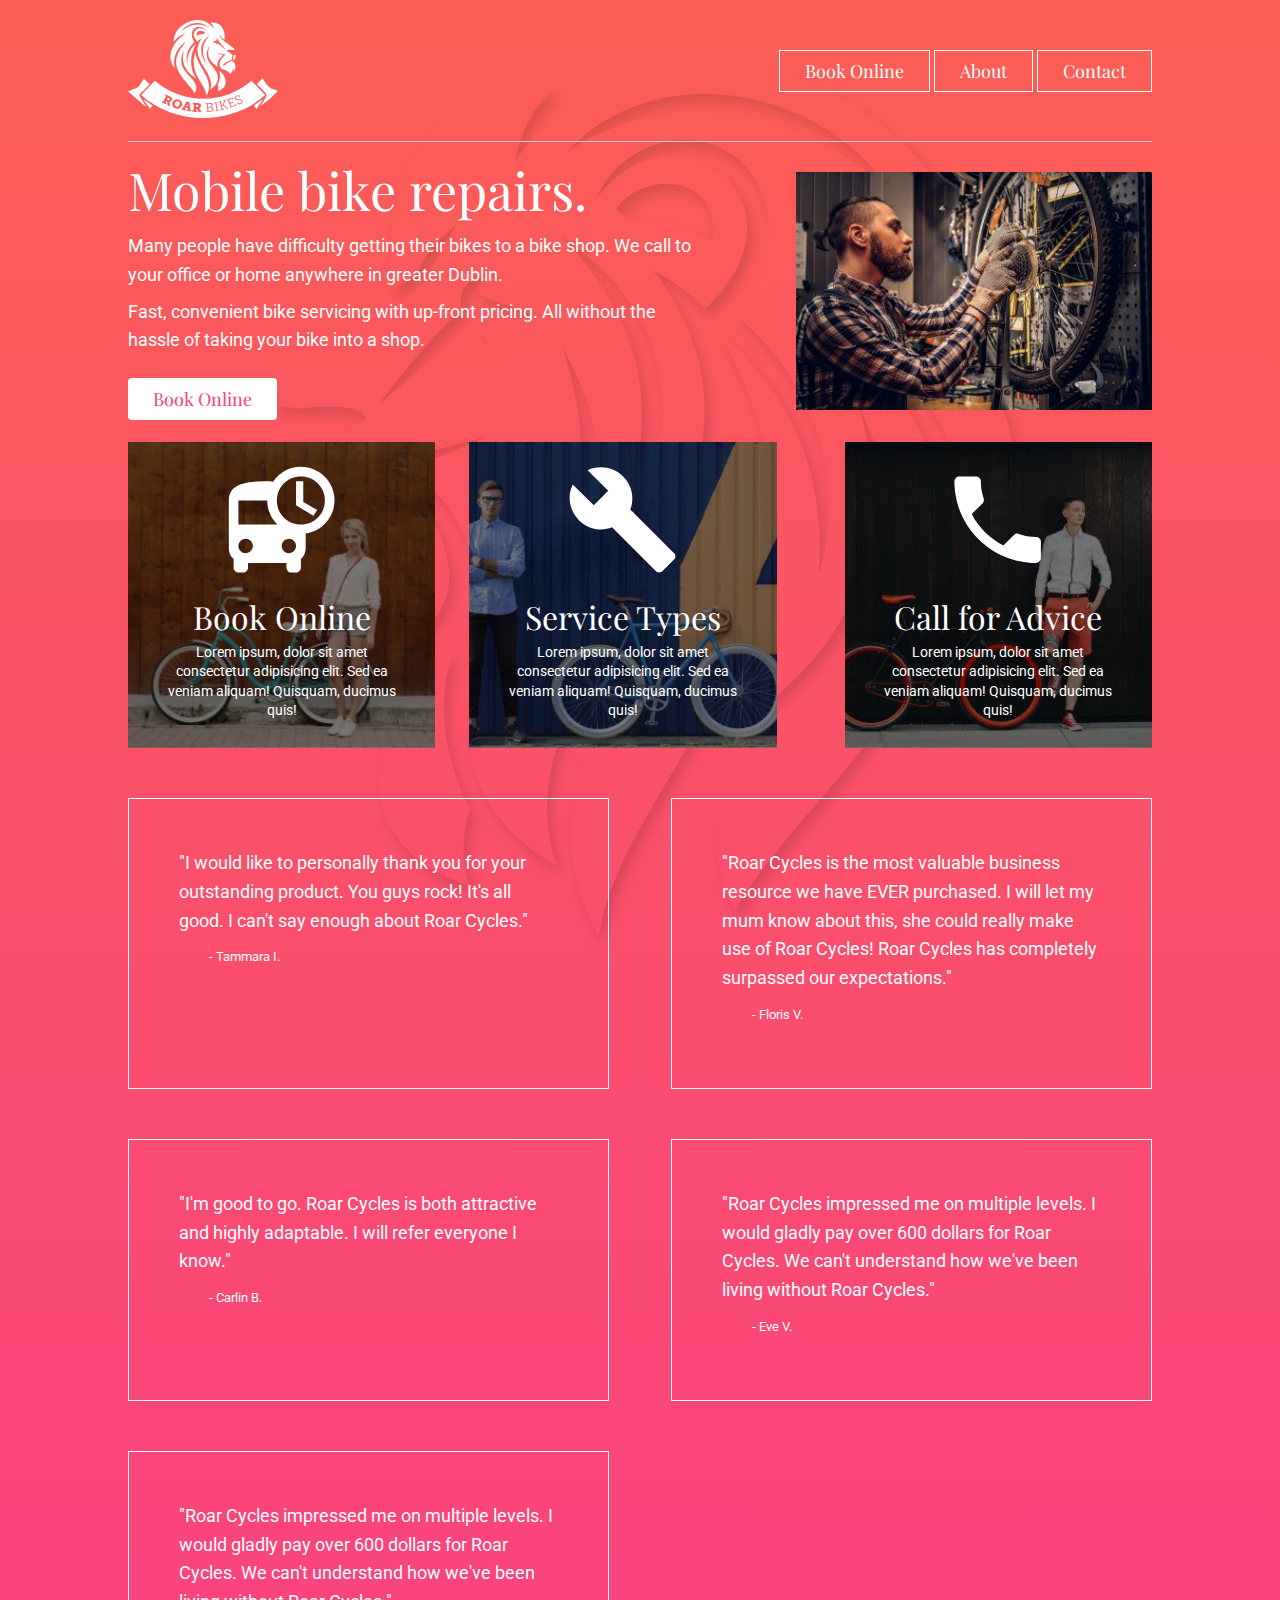
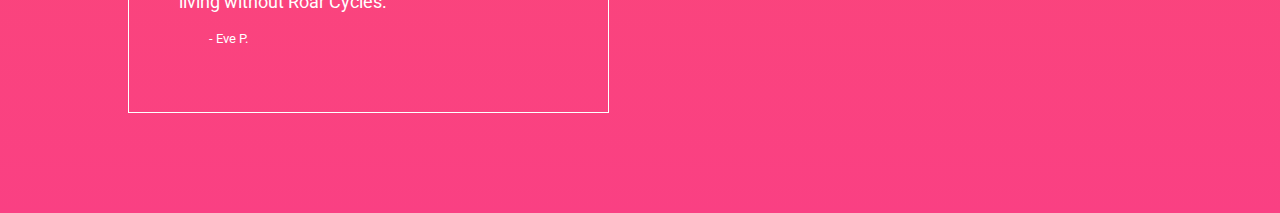
<file: index.html>
<!DOCTYPE html>
<html lang="en">
<head>
    <meta charset="UTF-8">
    <meta name="viewport" content="width=device-width, initial-scale=1.0">
    <meta http-equiv="X-UA-Compatible" content="ie=edge">
    <title>Roar Cycle - Bike Repairs in Dublin</title>

    <!-- This is Eric Meyers CSS reset -->
    <link rel="stylesheet" href="css-reset.css">
  
    <!-- This is my own style sheet -->
    <link rel="stylesheet" href="style.css">
    <link href="https://fonts.googleapis.com/css?family=Playfair+Display|Roboto:300&display=swap" rel="stylesheet">
    <link rel="stylesheet" href="https://use.fontawesome.com/releases/v5.8.2/css/all.css" integrity="sha384-oS3vJWv+0UjzBfQzYUhtDYW+Pj2yciDJxpsK1OYPAYjqT085Qq/1cq5FLXAZQ7Ay" crossorigin="anonymous">

</head>
<body>
    <div class="container">
        <header>
            <div class="logo">
                <a href="index.html">
                <img src="images/logo-roar-bikes.svg" alt="logo for bike repair in dublin">
            </a>
            </div>
            <nav>
                <div  class="navButton">
                    <a href="#">Book Online</a>
                    <div class="dropdown">
                        <div  class="navButton">
                            <a href="#">Onsite Service</a>
                        </div>
                    
                        <div  class="navButton">
                            <a href="#">Parts Delivery</a>
                        </div>
                        <div  class="navButton">
                            <a href="#">Request Callback</a>
                        </div>
                    </div>


                </div>
                <div  class="navButton">
                    <a href="#">About</a>
                </div>
                <div class="navButton">
                    <a href="contact.html">Contact</a>
                </div>
                      
            </nav>
        </header>
        <main>
            <div class="herobox1">
                <h1>Mobile bike repairs.</h1>
                <p>Many people have difficulty getting their bikes to a bike shop. We call to your office or home anywhere in greater Dublin.</p>
                <p> Fast, convenient bike servicing with up-front pricing. All without the hassle of taking your bike into a shop.</p>
                <a href="testPage.html" class="Button">Book Online</a>
            </div>
            <div class="herobox2">
                <img src="images/image-bike-repair-service.jpg" alt="Person servicing a bike in dublin">
             </div>
        </main>


        <div class="cards">
            <div class="card1">
                    <a href="#">
                    <!-- <i class="fas fa-motorcycle"></i> -->
                    <img src="images/icon1-delivery.png" alt="">
                <h2>Book Online</h2>
                <p>Lorem ipsum, dolor sit amet consectetur adipisicing elit. Sed ea veniam aliquam! Quisquam, ducimus quis!</p>
            </a>
            </div>
            <div class="card2">
                    <a href="#">
                    <img src="images/icon2-wrench.png" alt="">
                <h2>Service Types</h2>
                <p>Lorem ipsum, dolor sit amet consectetur adipisicing elit. Sed ea veniam aliquam! Quisquam, ducimus quis!</p>
            </div>
        </a>
            <div class="card3">
                    <a href="#">
                    <img src="images/icon3-phone.png" alt="">
                <h2>Call for Advice</h2>
                <p>Lorem ipsum, dolor sit amet consectetur adipisicing elit. Sed ea veniam aliquam! Quisquam, ducimus quis!</p>
            </a>
            </div>
        </div>

        <div class="request">
            <div class="rbox">
                <p>"I would like to personally thank you for your outstanding product. You guys rock! It's all good. I can't say enough about Roar Cycles."</p>
                <p>- Tammara I.</p>
            </div>
            <div class="rbox">
                <p>"Roar Cycles is the most valuable business resource we have EVER purchased. I will let my mum know about this, she could really make use of Roar Cycles! Roar Cycles has completely surpassed our expectations."</p>
                <p>- Floris V.</p>
            </div>
            <div class="rbox">
                <p>"I'm good to go. Roar Cycles is both attractive and highly adaptable. I will refer everyone I know."</p>
                <p>- Carlin B.</p>
            </div>
            <div class="rbox">
                <p>"Roar Cycles impressed me on multiple levels. I would gladly pay over 600 dollars for Roar Cycles. We can't understand how we've been living without Roar Cycles."</p>
                <p>- Eve V.</p>
            </div>
            <div class="rbox">
                <p>"Roar Cycles impressed me on multiple levels. I would gladly pay over 600 dollars for Roar Cycles. We can't understand how we've been living without Roar Cycles."</p>
                <p>- Eve P.</p>
            </div>
            
         </div>
    </div>
</body>
</html>
</file>
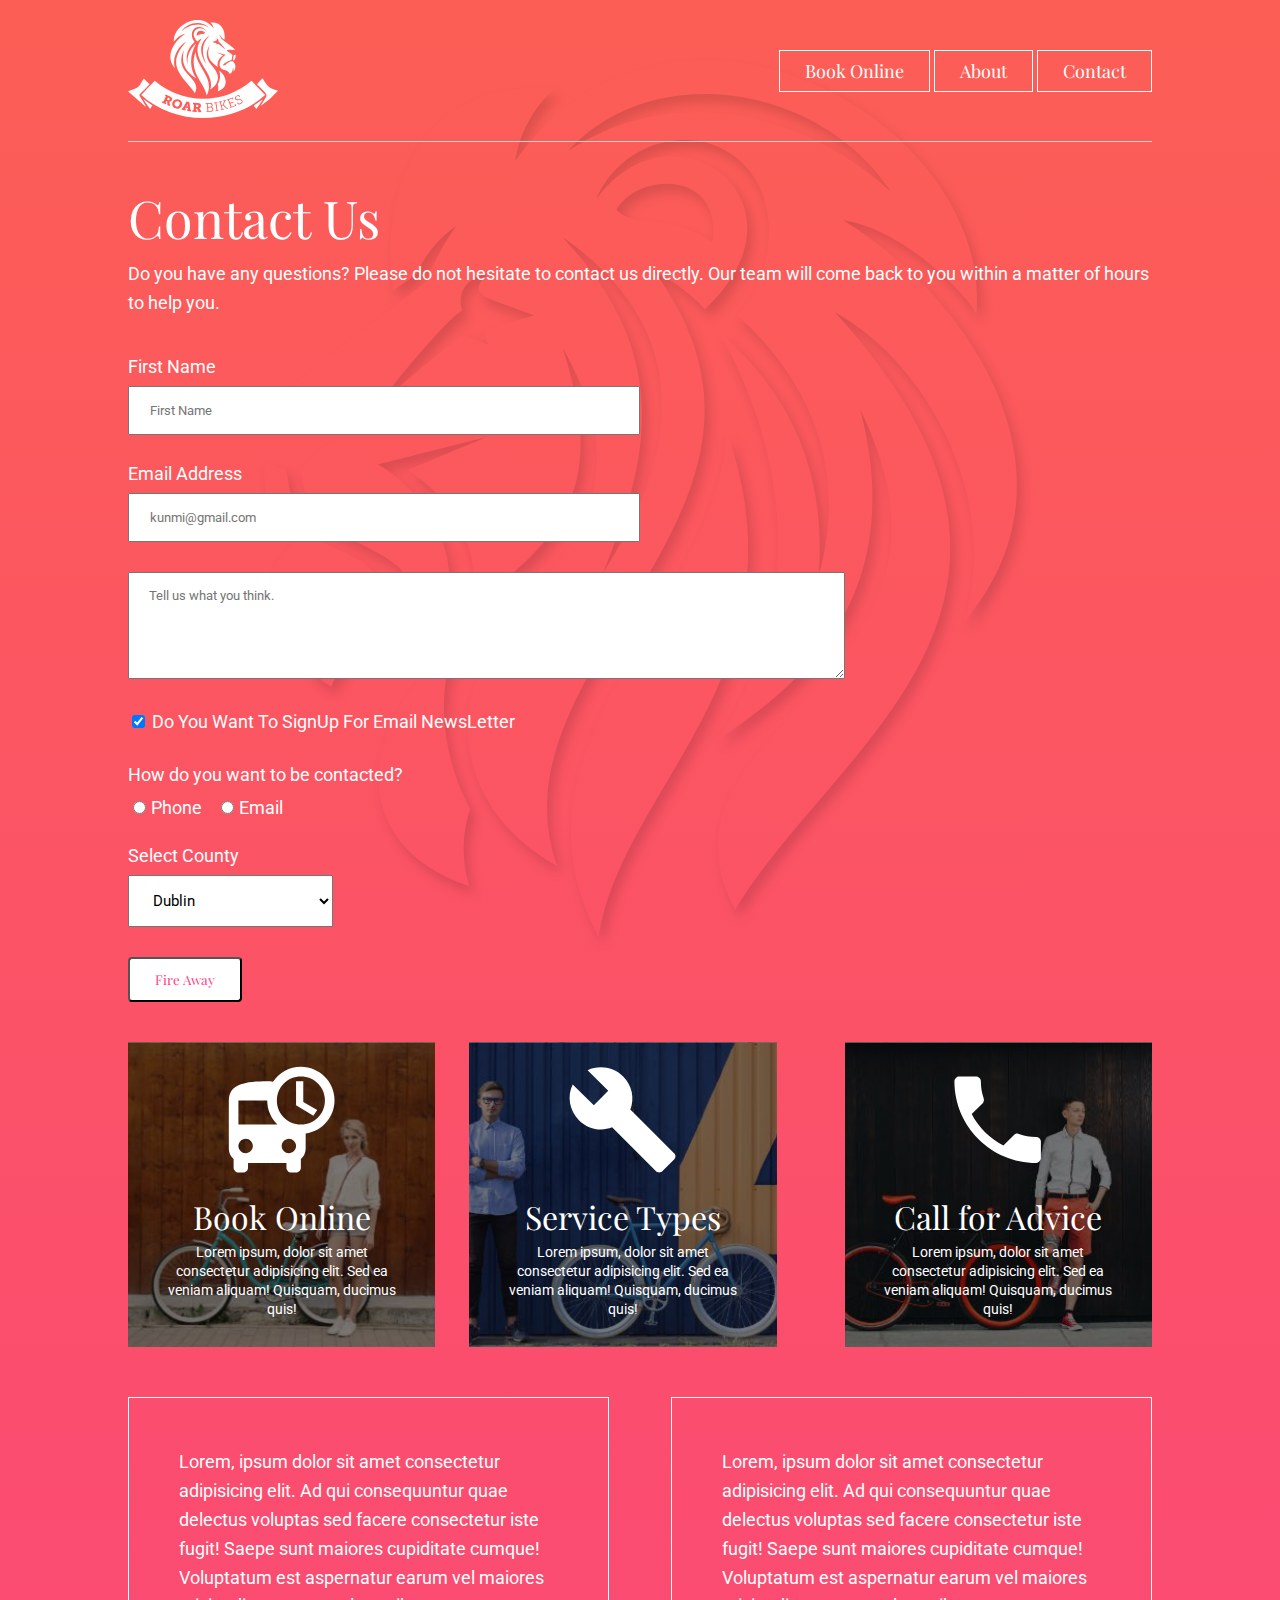
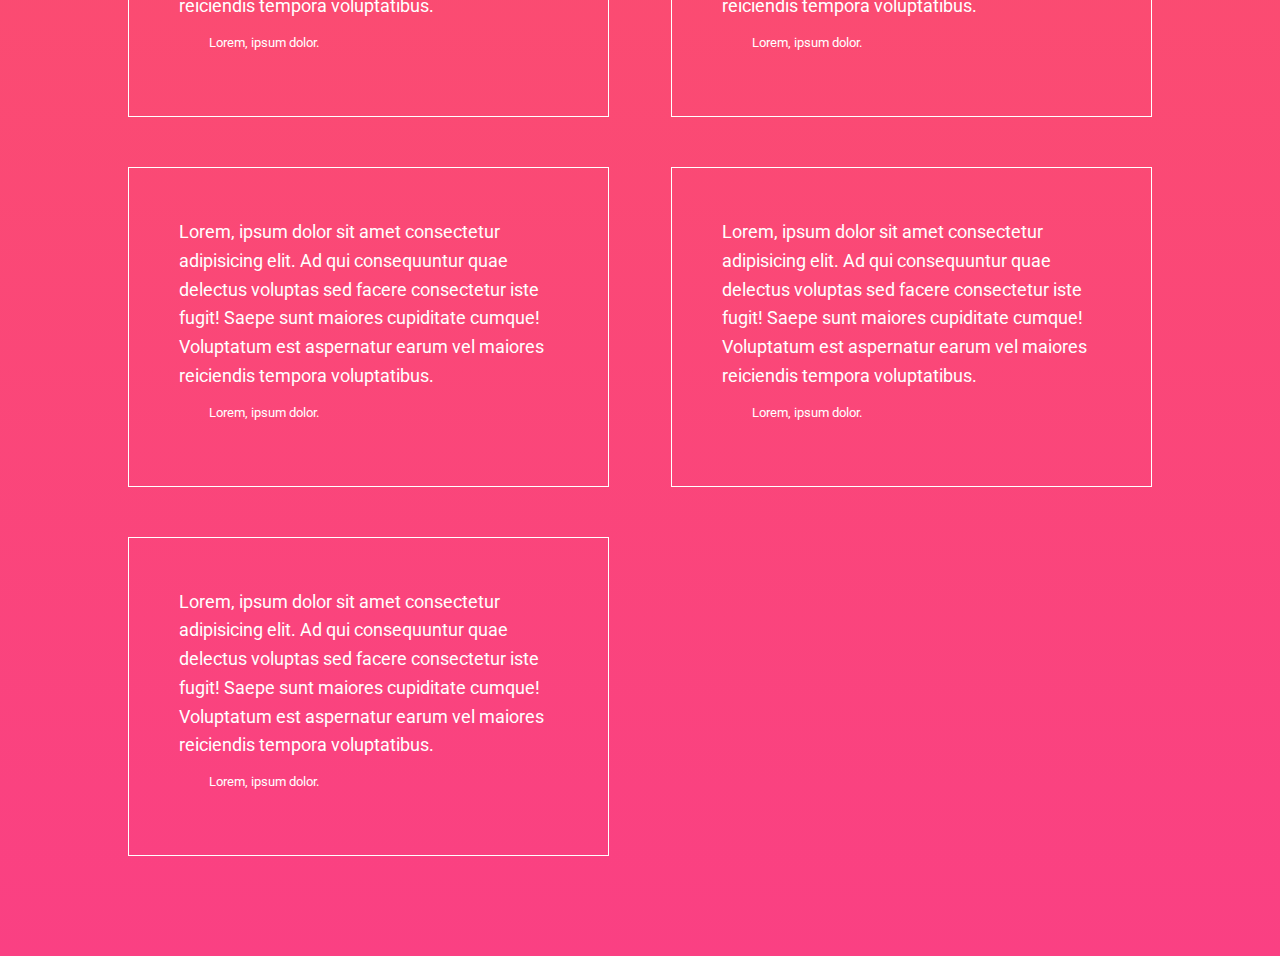
<file: contact.html>
<!DOCTYPE html>
<html lang="en">
<head>
    <meta charset="UTF-8">
    <meta name="viewport" content="width=device-width, initial-scale=1.0">
    <meta http-equiv="X-UA-Compatible" content="ie=edge">
    <title>Roar Cycle - Contact us Address Details Other Details Phone Number</title>
    <meta name="description" content="Contact Details for Roar Cycle - Phone 0900433542.">

    <!-- This is Eric Meyers CSS reset --> 
    <link rel="stylesheet" href="css-reset.css">
  
    <!-- This is my own style sheet -->
    <link rel="stylesheet" href="styles.css">
    <link href="https://fonts.googleapis.com/css?family=Playfair+Display|Roboto:300&display=swap" rel="stylesheet">
    <link rel="stylesheet" href="https://use.fontawesome.com/releases/v5.8.2/css/all.css" integrity="sha384-oS3vJWv+0UjzBfQzYUhtDYW+Pj2yciDJxpsK1OYPAYjqT085Qq/1cq5FLXAZQ7Ay" crossorigin="anonymous">

</head>
<body>
    <div class="container">
        <header>
                <div class="logo">
                        <a href="index.html">
                        <img src="images/logo-roar-bikes.svg" alt="logo for bike repair in dublin">
                    </a>
                    </div>
            <nav>
                <div  class="navButton">
                    <a href="#">Book Online</a>
                    <div class="dropdown">
                        <div  class="navButton">
                            <a href="#">Onsite Service</a>
                        </div>
    
                        <div  class="navButton">
                            <a href="#">Parts Delivery</a>
                        </div>
                        <div  class="navButton">
                            <a href="#">Request Callback</a>
                        </div>
                    </div>


                </div>
                <div  class="navButton">
                    <a href="#">About</a>
                </div>
                <div class="navButton">
                    <a href="#">Contact</a>
                </div>
                      
            </nav>
        </header>
        <main>
            <h1>Contact Us</h1>
            <p>Do you have any questions? Please do not hesitate to contact us directly. Our team will come back to you within a matter of hours to help you.</p>

            <form action="mail.php" method="post">
                <div class="wrapper">
                <label for="name" class="line"> First Name</label>
                <input type="text" name="name" id="name" placeholder="First Name">
            </div>

                <div class="wrapper">
                    <label for="email" class="line">Email Address</label>
                <input type="email" name="email" id="email" placeholder="kunmi@gmail.com">
            </div>

            <div class="wrapper"> 
            <textarea name="message" id="" cols="90" rows="5" placeholder="Tell us what you think."></textarea>
        </div>

        <div class="wrapper">
          
       <input type="checkbox" name="subscription" id="subscription" value="yes-signup" checked>
       
       <label for="subscription">Do You Want To SignUp For Email NewsLetter</label>
    </div>

    <div class="wrapper">
          <p>How do you want to be contacted?</p>
        <input type="radio" name="contact-pref" id="phone" value="phone">
        <label for="phone" class="margin-right">Phone</label>
        <input type="radio" name="contact-pref" id="EmailAddress" value="EmailAddress">
        <label for="EmailAddress">Email</label>
     </div>
     <div class="wrapper">
        <label for="county" class="line"> Select County</label>
         <select name="county" id="county">
            <option value="Not-Chosen">Choose County</option>
             <option value="Limerick">Limerick</option>
             <option value="Galway">Galway</option>
             <option value="Dublin" selected>Dublin</option>
         </select>

     </div>
            <input class="Button" type="submit" value="Fire Away">
            </form>
        </main>


        <div class="cards">
            <div class="card1">
                    <a href="#">
                    <!-- <i class="fas fa-motorcycle"></i> -->
                    <img src="images/icon1-delivery.png" alt="">
                <h2>Book Online</h2>
                <p>Lorem ipsum, dolor sit amet consectetur adipisicing elit. Sed ea veniam aliquam! Quisquam, ducimus quis!</p>
            </a>
            </div>
            <div class="card2">
                    <a href="#">
                    <img src="images/icon2-wrench.png" alt="">
                <h2>Service Types</h2>
                <p>Lorem ipsum, dolor sit amet consectetur adipisicing elit. Sed ea veniam aliquam! Quisquam, ducimus quis!</p>
            </div>
        </a>
            <div class="card3">
                    <a href="#">
                    <img src="images/icon3-phone.png" alt="">
                <h2>Call for Advice</h2>
                <p>Lorem ipsum, dolor sit amet consectetur adipisicing elit. Sed ea veniam aliquam! Quisquam, ducimus quis!</p>
            </a>
            </div>
        </div>

        <div class="request">
            <div class="rbox">
                <p> Lorem, ipsum dolor sit amet consectetur adipisicing elit. Ad qui consequuntur quae delectus voluptas sed
                    facere consectetur iste fugit! Saepe sunt maiores cupiditate cumque! Voluptatum est aspernatur earum vel
                    maiores reiciendis tempora voluptatibus.</p>
                <p>Lorem, ipsum dolor.</p>
            </div>
            <div class="rbox">
                <p> Lorem, ipsum dolor sit amet consectetur adipisicing elit. Ad qui consequuntur quae delectus voluptas sed
                    facere consectetur iste fugit! Saepe sunt maiores cupiditate cumque! Voluptatum est aspernatur earum vel
                    maiores reiciendis tempora voluptatibus.</p>
                <p>Lorem, ipsum dolor.</p>
            </div>
            <div class="rbox">
                <p> Lorem, ipsum dolor sit amet consectetur adipisicing elit. Ad qui consequuntur quae delectus voluptas sed
                    facere consectetur iste fugit! Saepe sunt maiores cupiditate cumque! Voluptatum est aspernatur earum vel
                    maiores reiciendis tempora voluptatibus.</p>
                <p>Lorem, ipsum dolor.</p>
            </div>
            <div class="rbox">
                <p> Lorem, ipsum dolor sit amet consectetur adipisicing elit. Ad qui consequuntur quae delectus voluptas sed
                    facere consectetur iste fugit! Saepe sunt maiores cupiditate cumque! Voluptatum est aspernatur earum vel
                    maiores reiciendis tempora voluptatibus.</p>
                <p>Lorem, ipsum dolor.</p>
            </div>
            <div class="rbox">
                <p> Lorem, ipsum dolor sit amet consectetur adipisicing elit. Ad qui consequuntur quae delectus voluptas sed
                    facere consectetur iste fugit! Saepe sunt maiores cupiditate cumque! Voluptatum est aspernatur earum vel
                    maiores reiciendis tempora voluptatibus.</p>
                <p>Lorem, ipsum dolor.</p>
            </div>
            
         </div>
    </div>
</body>
</html>
</file>
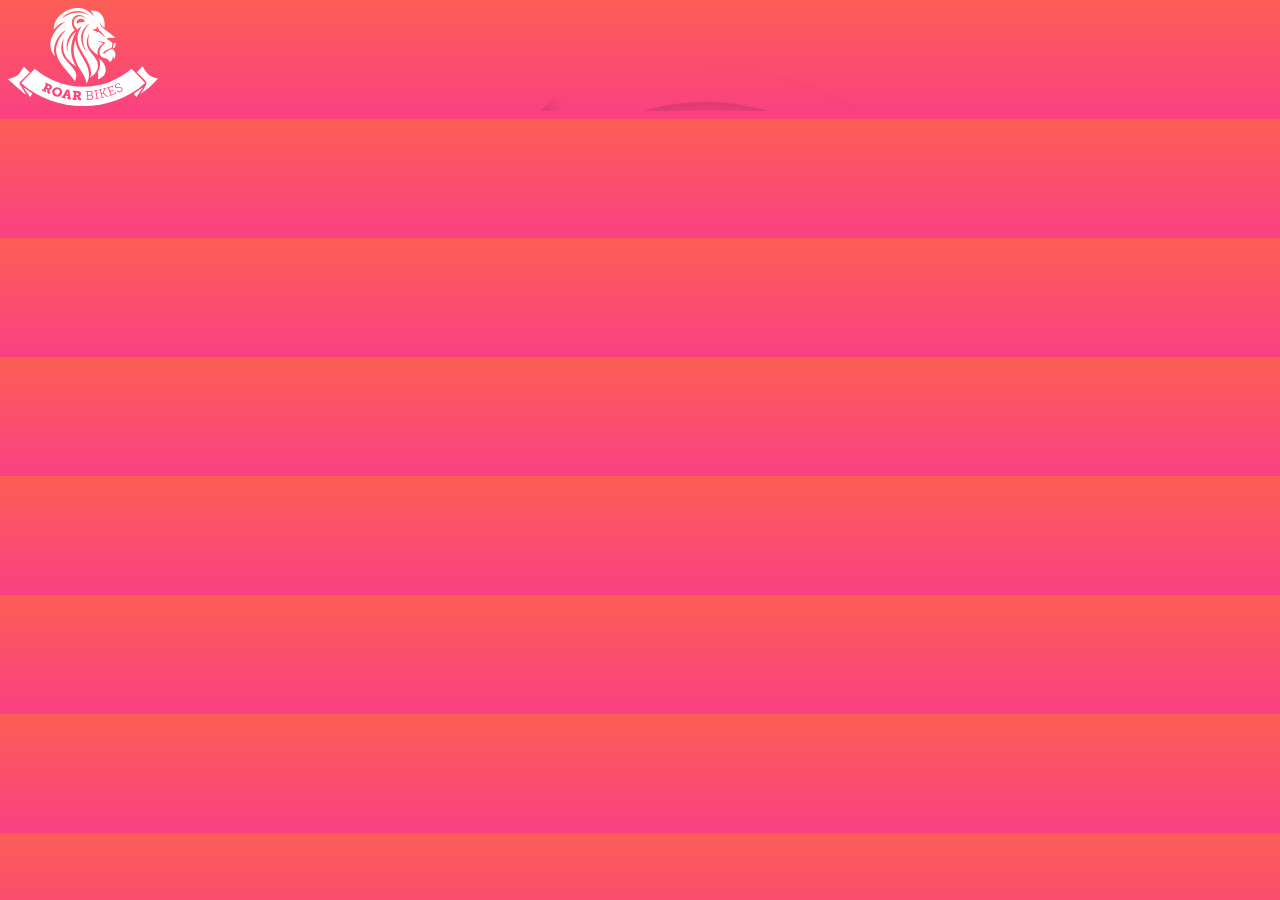
<file: testPage.html>
<!DOCTYPE html>
<html lang="en">
<head>
    <meta charset="UTF-8">
    <meta name="viewport" content="width=device-width, initial-scale=1.0">
    <meta http-equiv="X-UA-Compatible" content="ie=edge">
    <link rel="stylesheet" href="style.css">
    <title>Document</title>
</head>
<body>
        <div class="logo">
                <img src="images/logo-roar-bikes.svg" alt="logo for bike repair in dublin">
            </div>
</body>
</html>
</file>
<file: style.css>
html{
    background-image:linear-gradient(#FC5E55, #FA4083);
}

body{
    background-image: url(images/image-lion-background.png);
    background-position: top center;
    background-repeat: no-repeat;
    font-family: 'Roboto', sans-serif;
    color: white;
    font-size: 1.125rem;
}

.container{
    
    width: 1024px;
    min-height: 200px;
    margin-left: auto;
    margin-right: auto;
}
header{
    display: flex;
    justify-content: space-between;
    align-items: center;
    padding-top: 20px;
    padding-bottom: 20px;
    border-bottom: 1px solid lightgrey;
}
main{
    min-height: 300px;
    display: flex;
    align-items: center;
}
a{
    color: white;
    text-decoration: none;
}
.cards{
    display: flex;
    justify-content: space-between;
    text-align: center;
}
.card1{
    background-image: url(images/image-background-card1.jpg);
    background-size: cover;
    background-position: bottom;
    min-height: 250px;
    width: 30%;

}
.card2{
    background-image: url(images/image-background-card2.jpg);
    background-size: cover;
    background-position: bottom;
    min-height: 250px;
    width: 30%;
}

.card3{
    background-image: url(images/image-background-card3.jpg);
    background-size: cover;
    background-position: bottom;
    min-height: 250px;
    width: 30%;
}
.herobox1{
    flex: 2;
    padding-right: 100px;
}
.herobox2{
    flex: 1;
}
h1{
    font-size: 3.25rem;
    font-family: 'Playfair Display', serif;
    margin-bottom: 1rem;
}
h2{
    font-size: 2rem;
    font-family: 'Playfair Display', serif;
     margin-top: 20px;
} 
p{
    line-height: 1.8rem;
    margin-bottom: 0.5rem;
}

.cards p{
    font-size: 0.85rem;
    line-height: 1.2rem;
   margin-top: 10px;
}

.cards a{
    color: white;
    text-decoration: none;
}
.card1, .card2 ,.card3 {
    padding:20px  30px 20px 30px;
    box-sizing: border-box;
}
.Button{
    background-color: white;
    color: #FA4083;
    font-family: 'Playfair Display', serif;
    padding: 12px 25px ;
    border-radius: 4px;
}
.Button:hover{
    color: rgb(18, 28, 223);
    background-color: rgb(28, 190, 136);
    transition: 1s;
}
a.Button{
    margin-top: 15px;
    display: inline-block;
}
.navButton{
    border: 1px solid white;
    padding: 11px 25px;
   font-family: 'Playfair Display', serif;
   display: inline-block;
   position: relative;
}

.rbox{
    width: 47%;
    border: 1px solid white;
    padding: 50px;
    box-sizing: border-box;
    margin-top: 50px;
}

.request{
    display: flex;
    justify-content: space-between;
    flex-wrap: wrap;
    margin-bottom: 100px;
}
.rbox p:last-of-type{
    font-size: 0.8rem;
    padding-left: 30px;
}

.dropdown{
    display: none;
    position: absolute;
    z-index: 1;
    padding-top: 20px;
    text-align: center;
}

.navButton:hover .dropdown{
    display: block;
}

.dropdown .navButton{
    width: 120px;
    background-color: white;
}

.dropdown .navButton a{
    color: #FA4083;
}
</file>
<file: styles.css>
html{
    background-image:linear-gradient(#FC5E55, #FA4083);
}

body{
    background-image: url(images/image-lion-background.png);
    background-position: top center;
    background-repeat: no-repeat;
    font-family: 'Roboto', sans-serif;
    color: white;
    font-size: 1.125rem;
}

.container{
    
    width: 1024px;
    min-height: 200px;
    margin-left: auto;
    margin-right: auto;
}
header{
    display: flex;
    justify-content: space-between;
    align-items: center;
    padding-top: 20px;
    padding-bottom: 20px;
    border-bottom: 1px solid lightgrey;
}
main{
    min-height: 400px;
   padding-top: 50px;
}
a{
    color: white;
    text-decoration: none;
}
.cards{
    display: flex;
    justify-content: space-between;
    text-align: center;
}
.card1{
    background-image: url(images/image-background-card1.jpg);
    background-size: cover;
    background-position: bottom;
    min-height: 250px;
    width: 30%;
}
.card2{
    background-image: url(images/image-background-card2.jpg);
    background-size: cover;
    background-position: bottom;
    min-height: 250px;
    width: 30%;
}

.card3{
    background-image: url(images/image-background-card3.jpg);
    background-size: cover;
    background-position: bottom;
    min-height: 250px;
    width: 30%;
}
.herobox1{
    flex: 2;
    padding-right: 100px;
}
.herobox2{
    flex: 1;
}
h1{
    font-size: 3.25rem;
    font-family: 'Playfair Display', serif;
    margin-bottom: 1rem;
}
h2{
    font-size: 2rem;
    font-family: 'Playfair Display', serif;
     margin-top: 20px;
} 
p{
    line-height: 1.8rem;
    margin-bottom: 0.5rem;
}

.cards p{
    font-size: 0.85rem;
    line-height: 1.2rem;
   margin-top: 10px;
}

.cards a{
    color: white;
    text-decoration: none;
}
.card1, .card2 ,.card3 {
    padding:20px  30px 20px 30px;
    box-sizing: border-box;
}
.Button{
    background-color: white;
    color: #FA4083;
    font-family: 'Playfair Display', serif;
    padding: 12px 25px ;
    border-radius: 4px;
}
.Button:hover{
    color: rgb(18, 28, 223);
    background-color: rgb(28, 190, 136);
    transition: 1s;
}
a.Button{
    margin-top: 15px;
    display: inline-block;
}
.navButton{
    border: 1px solid white;
    padding: 11px 25px;
   font-family: 'Playfair Display', serif;
   display: inline-block;
   position: relative;
}

.rbox{
    width: 47%;
    border: 1px solid white;
    padding: 50px;
    box-sizing: border-box;
    margin-top: 50px;
}

.request{
    display: flex;
    justify-content: space-between;
    flex-wrap: wrap;
    margin-bottom: 100px;
}
.rbox p:last-of-type{
    font-size: 0.8rem;
    padding-left: 30px;
}

.dropdown{
    display: none;
    position: absolute;
    z-index: 1;
    padding-top: 20px;
    text-align: center;
}

.navButton:hover .dropdown{
    display: block;
}

.dropdown .navButton{
    width: 120px;
    background-color: white;
}

.dropdown .navButton a{
    color: #FA4083;
}

.wrapper{
    margin-bottom: 30px;

}

input[type=text], input[type=email]{
    padding: 15px 20px;
    width: 50%;
    font-family: 'Roboto', sans-serif;
    font-size: 0.83rem;
    box-sizing: border-box;
}
textarea{
    padding: 15px 20px;
    width: 70%;
    font-family: 'Roboto', sans-serif;
    font-size: 0.83rem;
    box-sizing: border-box;
}

select{
    padding: 15px 20px;
    width: 20%;
    font-family: 'Roboto', sans-serif;
    font-size: 0.94rem;
    box-sizing: border-box;
}

.line{
    display: block;
    margin-bottom: 10px;
}

.margin-right{
margin-right: 10px;
}
input[type=radio]{
   margin-right: 1px;
}

form{
    margin: 40px 0px;
    }
</file>
